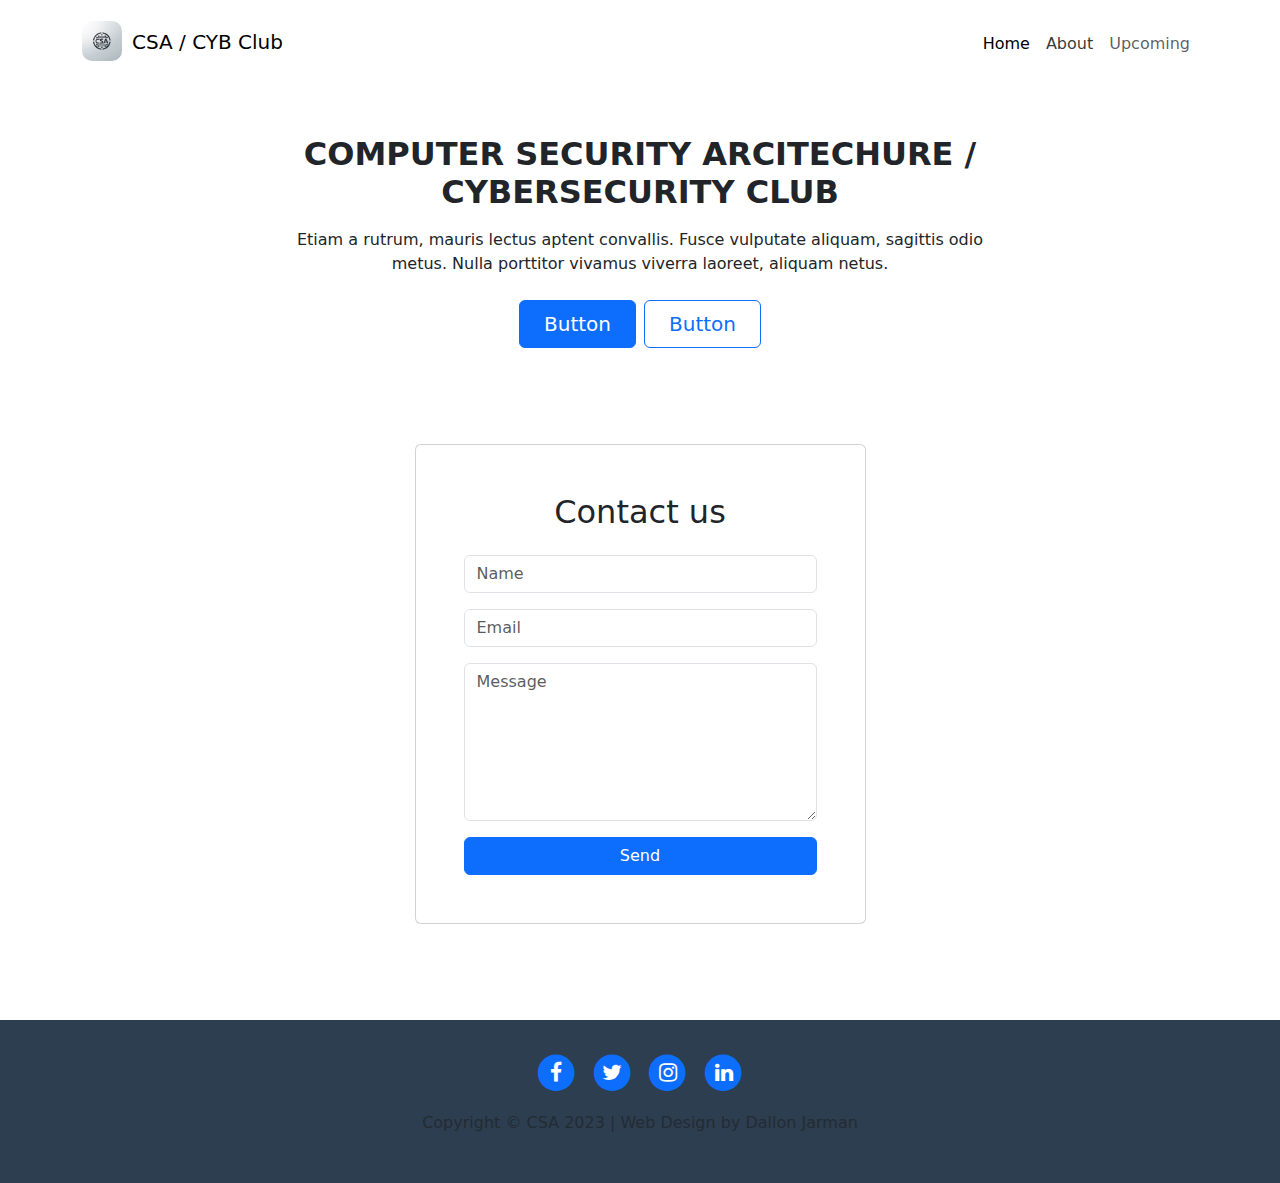
<file: index.html>
<!DOCTYPE html>
<html data-bs-theme="auto" lang="en">

<head>
    <meta charset="utf-8">
    <meta name="viewport" content="width=device-width, initial-scale=1.0, shrink-to-fit=no">
    <title>CSA Club</title>
    <script>
        (function() {

            // JavaScript snippet handling Dark/Light mode switching

            const getStoredTheme = () => localStorage.getItem('theme');
            const setStoredTheme = theme => localStorage.setItem('theme', theme);
            const forcedTheme = document.documentElement.getAttribute('data-bss-forced-theme');

            const getPreferredTheme = () => {

                if (forcedTheme) return forcedTheme;

                const storedTheme = getStoredTheme();
                if (storedTheme) {
                    return storedTheme;
                }

                const pageTheme = document.documentElement.getAttribute('data-bs-theme');

                if (pageTheme) {
                    return pageTheme;
                }

                return window.matchMedia('(prefers-color-scheme: dark)').matches ? 'dark' : 'light';
            }

            const setTheme = theme => {
                if (theme === 'auto' && window.matchMedia('(prefers-color-scheme: dark)').matches) {
                    document.documentElement.setAttribute('data-bs-theme', 'dark');
                } else {
                    document.documentElement.setAttribute('data-bs-theme', theme);
                }
            }

            setTheme(getPreferredTheme());

            const showActiveTheme = (theme, focus = false) => {
                const themeSwitchers = [].slice.call(document.querySelectorAll('.theme-switcher'));

                if (!themeSwitchers.length) return;

                document.querySelectorAll('[data-bs-theme-value]').forEach(element => {
                    element.classList.remove('active');
                    element.setAttribute('aria-pressed', 'false');
                });

                for (const themeSwitcher of themeSwitchers) {

                    const btnToActivate = themeSwitcher.querySelector('[data-bs-theme-value="' + theme + '"]');

                    if (btnToActivate) {
                        btnToActivate.classList.add('active');
                        btnToActivate.setAttribute('aria-pressed', 'true');
                    }
                }
            }

            window.matchMedia('(prefers-color-scheme: dark)').addEventListener('change', () => {
                const storedTheme = getStoredTheme();
                if (storedTheme !== 'light' && storedTheme !== 'dark') {
                    setTheme(getPreferredTheme());
                }
            });

            window.addEventListener('DOMContentLoaded', () => {
                showActiveTheme(getPreferredTheme());

                document.querySelectorAll('[data-bs-theme-value]')
                    .forEach(toggle => {
                        toggle.addEventListener('click', (e) => {
                            e.preventDefault();
                            const theme = toggle.getAttribute('data-bs-theme-value');
                            setStoredTheme(theme);
                            setTheme(theme);
                            showActiveTheme(theme);
                        })
                    })
            });
        })();
    </script>
    <link rel="icon" type="image/webp" sizes="1024x1024" href="assets/img/icon.webp">
    <link rel="icon" type="image/webp" sizes="1024x1024" href="assets/img/icon.webp" media="(prefers-color-scheme: dark)">
    <link rel="icon" type="image/webp" sizes="1024x1024" href="assets/img/icon.webp">
    <link rel="icon" type="image/webp" sizes="1024x1024" href="assets/img/icon.webp" media="(prefers-color-scheme: dark)">
    <link rel="icon" type="image/webp" sizes="1024x1024" href="assets/img/icon.webp">
    <link rel="icon" type="image/webp" sizes="1024x1024" href="assets/img/icon.webp">
    <link rel="icon" type="image/webp" sizes="1024x1024" href="assets/img/icon.webp">
    <link rel="stylesheet" href="assets/bootstrap/css/bootstrap.min.css">
    <link rel="stylesheet" href="https://fonts.googleapis.com/css?family=Actor&amp;display=swap">
    <link rel="stylesheet" href="https://fonts.googleapis.com/css?family=Roboto+Condensed:400,400i,700,700i">
    <link rel="stylesheet" href="assets/fonts/font-awesome.min.css">
    <link rel="stylesheet" href="assets/css/404-NOT-FOUND-animated-v2.compiled.css">
    <link rel="stylesheet" href="assets/css/Footer-with-social-media-icons.css">
    <link rel="stylesheet" href="assets/css/styles.css">
    <link rel="stylesheet" href="assets/css/Ultimate-Event-Calendar.css">
</head>

<body>
    <nav class="navbar navbar-expand-md py-3">
        <div class="container"><a class="navbar-brand d-flex align-items-center" href="#"><span><img id="logo" src="assets/img/icon.webp" width="40px">CSA / CYB Club</span></a><button data-bs-toggle="collapse" class="navbar-toggler" data-bs-target="#navcol-2"><span class="visually-hidden">Toggle navigation</span><span class="navbar-toggler-icon"></span></button>
            <div class="collapse navbar-collapse" id="navcol-2">
                <ul class="navbar-nav ms-auto">
                    <li class="nav-item"><a class="nav-link active" href="index.html">Home</a></li>
                    <li class="nav-item"><a class="nav-link" href="about.html"><span style="color: var(--bs-nav-link-hover-color);">About</span></a></li>
                    <li class="nav-item"><a class="nav-link" href="upcoming.html">Upcoming</a></li>
                </ul>
            </div>
        </div>
    </nav>
    <section class="py-4 py-xl-5">
        <div class="container h-100">
            <div class="row h-100">
                <div class="col-md-10 col-xl-8 text-center d-flex d-sm-flex d-md-flex justify-content-center align-items-center mx-auto justify-content-md-start align-items-md-center justify-content-xl-center">
                    <div>
                        <h2 class="text-uppercase fw-bold mb-3">Computer Security Arcitechure / Cybersecurity Club</h2>
                        <p class="mb-4">Etiam a rutrum, mauris lectus aptent convallis. Fusce vulputate aliquam, sagittis odio metus. Nulla porttitor vivamus viverra laoreet, aliquam netus.</p><button class="btn btn-primary fs-5 me-2 py-2 px-4" type="button">Button</button><button class="btn btn-outline-primary fs-5 py-2 px-4" type="button">Button</button>
                    </div>
                </div>
            </div>
        </div>
    </section>
    <section class="position-relative py-4 py-xl-5">
        <div class="container position-relative">
            <div class="row d-flex justify-content-center">
                <div class="col-md-8 col-lg-6 col-xl-5 col-xxl-4">
                    <div class="card mb-5">
                        <div class="card-body p-sm-5">
                            <h2 class="text-center mb-4">Contact us</h2>
                            <form method="post">
                                <div class="mb-3"><input class="form-control" type="text" id="name-2" name="name" placeholder="Name"></div>
                                <div class="mb-3"><input class="form-control" type="email" id="email-2" name="email" placeholder="Email"></div>
                                <div class="mb-3"><textarea class="form-control" id="message-2" name="message" rows="6" placeholder="Message"></textarea></div>
                                <div><button class="btn btn-primary d-block w-100" type="submit">Send </button></div>
                            </form>
                        </div>
                    </div>
                </div>
            </div>
        </div>
    </section>
    <footer id="footerpad">
        <div class="container">
            <div class="row">
                <div class="col-md-6 col-lg-8 mx-auto">
                    <ul class="list-inline text-center">
                        <li class="list-inline-item"><a href="#"><span class="fa-stack fa-lg"><i class="fa fa-circle fa-stack-2x"></i><i class="fa fa-facebook fa-stack-1x fa-inverse"></i></span></a></li>
                        <li class="list-inline-item"><a href="#"><span class="fa-stack fa-lg"><i class="fa fa-circle fa-stack-2x"></i><i class="fa fa-twitter fa-stack-1x fa-inverse"></i></span></a></li>
                        <li class="list-inline-item"><a href="#"><span class="fa-stack fa-lg"><i class="fa fa-circle fa-stack-2x"></i><i class="fa fa-instagram fa-stack-1x fa-inverse"></i></span></a></li>
                        <li class="list-inline-item"><a href="#"><span class="fa-stack fa-lg"><i class="fa fa-circle fa-stack-2x"></i><i class="fa fa-linkedin fa-stack-1x fa-inverse"></i></span></a></li>
                    </ul>
                    <p class="copyright text-muted text-center">Copyright © CSA 2023 | Web Design by Dallon Jarman</p>
                </div>
            </div>
        </div>
    </footer>
    <script src="assets/bootstrap/js/bootstrap.min.js"></script>
    <script src="assets/js/bs-init.js"></script>
    <script src="assets/js/Ultimate-Event-Calendar.js"></script>
</body>

</html>
</file>
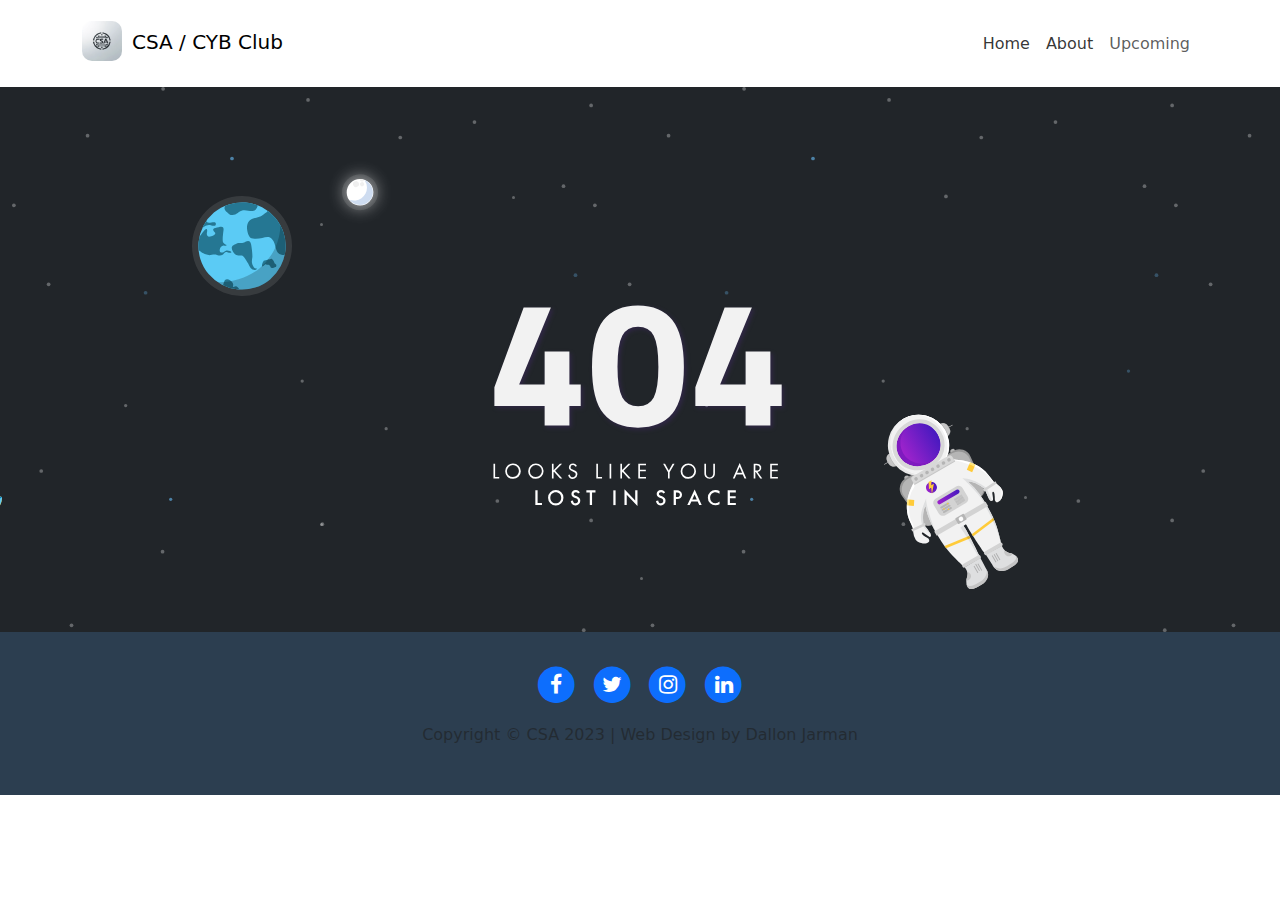
<file: error404.html>
<!DOCTYPE html>
<html data-bs-theme="auto" lang="en">

<head>
    <meta charset="utf-8">
    <meta name="viewport" content="width=device-width, initial-scale=1.0, shrink-to-fit=no">
    <title>CSA Club</title>
    <script>
        (function() {

            // JavaScript snippet handling Dark/Light mode switching

            const getStoredTheme = () => localStorage.getItem('theme');
            const setStoredTheme = theme => localStorage.setItem('theme', theme);
            const forcedTheme = document.documentElement.getAttribute('data-bss-forced-theme');

            const getPreferredTheme = () => {

                if (forcedTheme) return forcedTheme;

                const storedTheme = getStoredTheme();
                if (storedTheme) {
                    return storedTheme;
                }

                const pageTheme = document.documentElement.getAttribute('data-bs-theme');

                if (pageTheme) {
                    return pageTheme;
                }

                return window.matchMedia('(prefers-color-scheme: dark)').matches ? 'dark' : 'light';
            }

            const setTheme = theme => {
                if (theme === 'auto' && window.matchMedia('(prefers-color-scheme: dark)').matches) {
                    document.documentElement.setAttribute('data-bs-theme', 'dark');
                } else {
                    document.documentElement.setAttribute('data-bs-theme', theme);
                }
            }

            setTheme(getPreferredTheme());

            const showActiveTheme = (theme, focus = false) => {
                const themeSwitchers = [].slice.call(document.querySelectorAll('.theme-switcher'));

                if (!themeSwitchers.length) return;

                document.querySelectorAll('[data-bs-theme-value]').forEach(element => {
                    element.classList.remove('active');
                    element.setAttribute('aria-pressed', 'false');
                });

                for (const themeSwitcher of themeSwitchers) {

                    const btnToActivate = themeSwitcher.querySelector('[data-bs-theme-value="' + theme + '"]');

                    if (btnToActivate) {
                        btnToActivate.classList.add('active');
                        btnToActivate.setAttribute('aria-pressed', 'true');
                    }
                }
            }

            window.matchMedia('(prefers-color-scheme: dark)').addEventListener('change', () => {
                const storedTheme = getStoredTheme();
                if (storedTheme !== 'light' && storedTheme !== 'dark') {
                    setTheme(getPreferredTheme());
                }
            });

            window.addEventListener('DOMContentLoaded', () => {
                showActiveTheme(getPreferredTheme());

                document.querySelectorAll('[data-bs-theme-value]')
                    .forEach(toggle => {
                        toggle.addEventListener('click', (e) => {
                            e.preventDefault();
                            const theme = toggle.getAttribute('data-bs-theme-value');
                            setStoredTheme(theme);
                            setTheme(theme);
                            showActiveTheme(theme);
                        })
                    })
            });
        })();
    </script>
    <link rel="icon" type="image/webp" sizes="1024x1024" href="assets/img/icon.webp">
    <link rel="icon" type="image/webp" sizes="1024x1024" href="assets/img/icon.webp" media="(prefers-color-scheme: dark)">
    <link rel="icon" type="image/webp" sizes="1024x1024" href="assets/img/icon.webp">
    <link rel="icon" type="image/webp" sizes="1024x1024" href="assets/img/icon.webp" media="(prefers-color-scheme: dark)">
    <link rel="icon" type="image/webp" sizes="1024x1024" href="assets/img/icon.webp">
    <link rel="icon" type="image/webp" sizes="1024x1024" href="assets/img/icon.webp">
    <link rel="icon" type="image/webp" sizes="1024x1024" href="assets/img/icon.webp">
    <link rel="stylesheet" href="assets/bootstrap/css/bootstrap.min.css">
    <link rel="stylesheet" href="https://fonts.googleapis.com/css?family=Actor&amp;display=swap">
    <link rel="stylesheet" href="https://fonts.googleapis.com/css?family=Roboto+Condensed:400,400i,700,700i">
    <link rel="stylesheet" href="assets/fonts/font-awesome.min.css">
    <link rel="stylesheet" href="assets/css/404-NOT-FOUND-animated-v2.compiled.css">
    <link rel="stylesheet" href="assets/css/Footer-with-social-media-icons.css">
    <link rel="stylesheet" href="assets/css/styles.css">
    <link rel="stylesheet" href="assets/css/Ultimate-Event-Calendar.css">
</head>

<body>
    <nav class="navbar navbar-expand-md py-3">
        <div class="container"><a class="navbar-brand d-flex align-items-center" href="#"><span><img id="logo" src="assets/img/icon.webp" width="40px">CSA / CYB Club</span></a><button data-bs-toggle="collapse" class="navbar-toggler" data-bs-target="#navcol-2"><span class="visually-hidden">Toggle navigation</span><span class="navbar-toggler-icon"></span></button>
            <div class="collapse navbar-collapse" id="navcol-2">
                <ul class="navbar-nav ms-auto">
                    <li class="nav-item"><a class="nav-link active" href="index.html"><span style="color: var(--bs-nav-link-hover-color);">Home</span></a></li>
                    <li class="nav-item"><a class="nav-link" href="about.html"><span style="color: var(--bs-nav-link-hover-color);">About</span></a></li>
                    <li class="nav-item"><a class="nav-link" href="upcoming.html">Upcoming</a></li>
                </ul>
            </div>
        </div>
    </nav>
    <div class="container-fluid bg-dark" style="position: relative;">
  <div class="stars">
    <div class="central-body">
      <img class="image-404" src="assets/img/ipxcloud/404.svg" width="300px">
    </div>
    <div class="objects">
      <img class="object_rocket" src="assets/img/ipxcloud/rocket.svg" width="40px">
      <div class="earth-moon">
        <img class="object_earth" src="assets/img/ipxcloud/earth.svg" width="100px">
        <img class="object_moon" src="assets/img/ipxcloud/moon.svg" width="80px">
      </div>
      <div class="box_astronaut">
        <img class="object_astronaut" src="assets/img/ipxcloud/astronaut.svg" width="140px">
      </div>
    </div>
    <div class="glowing_stars">
      <div class="star"></div>
      <div class="star"></div>
      <div class="star"></div>
      <div class="star"></div>
      <div class="star"></div>

    </div>

  </div></div>
    <footer id="footerpad">
        <div class="container">
            <div class="row">
                <div class="col-md-6 col-lg-8 mx-auto">
                    <ul class="list-inline text-center">
                        <li class="list-inline-item"><a href="#"><span class="fa-stack fa-lg"><i class="fa fa-circle fa-stack-2x"></i><i class="fa fa-facebook fa-stack-1x fa-inverse"></i></span></a></li>
                        <li class="list-inline-item"><a href="#"><span class="fa-stack fa-lg"><i class="fa fa-circle fa-stack-2x"></i><i class="fa fa-twitter fa-stack-1x fa-inverse"></i></span></a></li>
                        <li class="list-inline-item"><a href="#"><span class="fa-stack fa-lg"><i class="fa fa-circle fa-stack-2x"></i><i class="fa fa-instagram fa-stack-1x fa-inverse"></i></span></a></li>
                        <li class="list-inline-item"><a href="#"><span class="fa-stack fa-lg"><i class="fa fa-circle fa-stack-2x"></i><i class="fa fa-linkedin fa-stack-1x fa-inverse"></i></span></a></li>
                    </ul>
                    <p class="copyright text-muted text-center">Copyright © CSA 2023 | Web Design by Dallon Jarman</p>
                </div>
            </div>
        </div>
    </footer>
    <script src="assets/bootstrap/js/bootstrap.min.js"></script>
    <script src="assets/js/bs-init.js"></script>
    <script src="assets/js/Ultimate-Event-Calendar.js"></script>
</body>

</html>
</file>
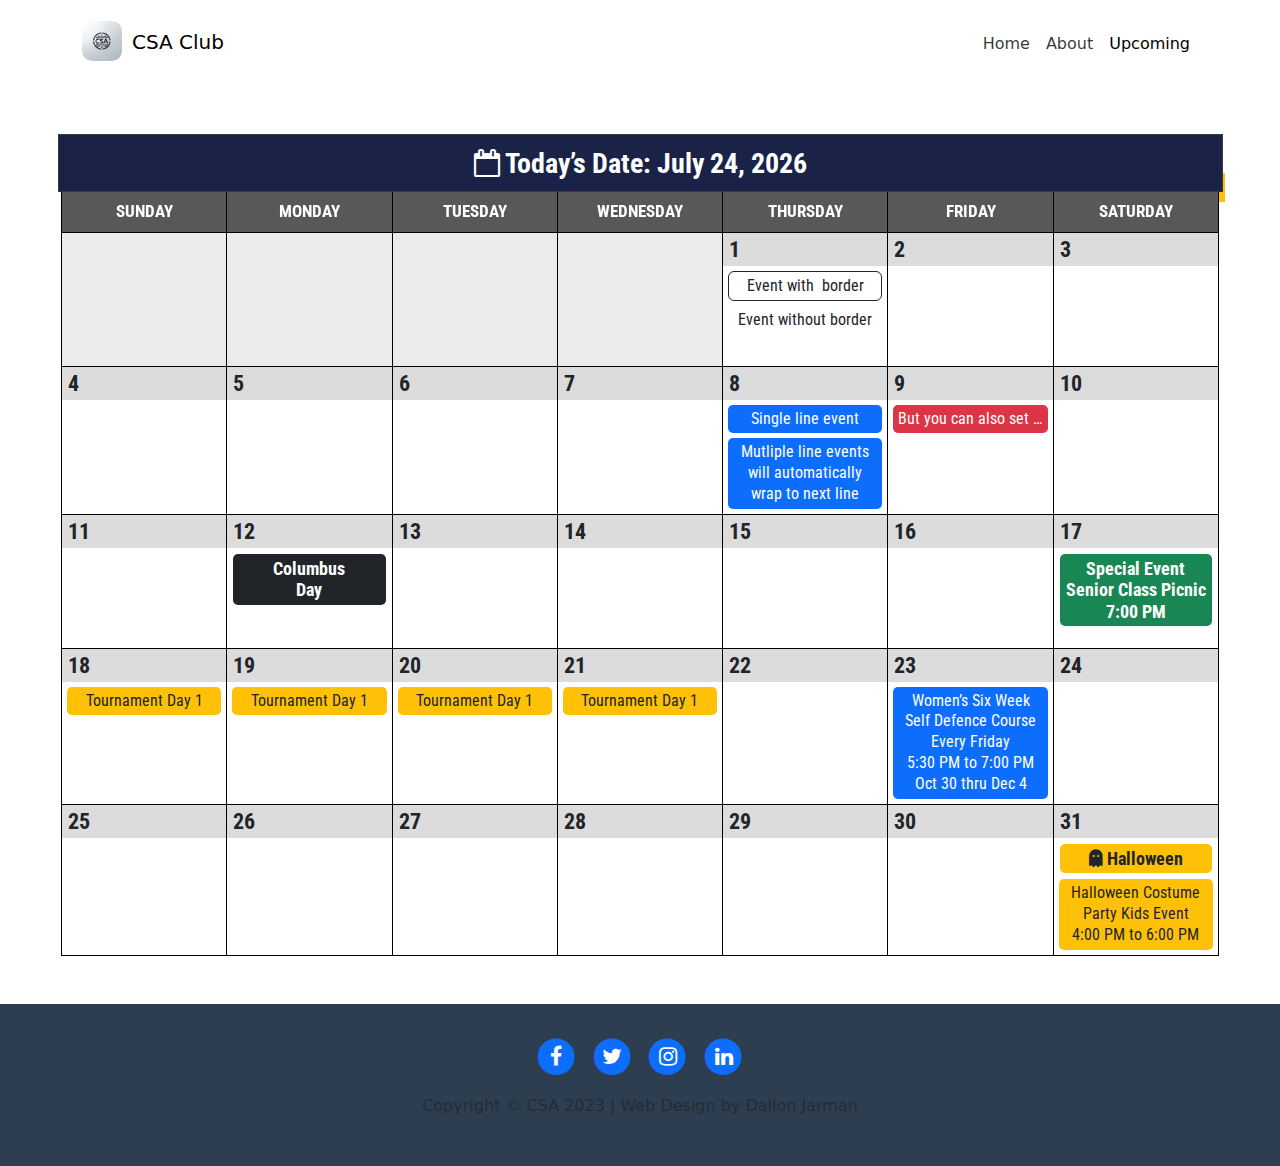
<file: upcoming.html>
<!DOCTYPE html>
<html data-bs-theme="auto" lang="en">

<head>
    <meta charset="utf-8">
    <meta name="viewport" content="width=device-width, initial-scale=1.0, shrink-to-fit=no">
    <title>CSA Club</title>
    <script>
        (function() {

            // JavaScript snippet handling Dark/Light mode switching

            const getStoredTheme = () => localStorage.getItem('theme');
            const setStoredTheme = theme => localStorage.setItem('theme', theme);
            const forcedTheme = document.documentElement.getAttribute('data-bss-forced-theme');

            const getPreferredTheme = () => {

                if (forcedTheme) return forcedTheme;

                const storedTheme = getStoredTheme();
                if (storedTheme) {
                    return storedTheme;
                }

                const pageTheme = document.documentElement.getAttribute('data-bs-theme');

                if (pageTheme) {
                    return pageTheme;
                }

                return window.matchMedia('(prefers-color-scheme: dark)').matches ? 'dark' : 'light';
            }

            const setTheme = theme => {
                if (theme === 'auto' && window.matchMedia('(prefers-color-scheme: dark)').matches) {
                    document.documentElement.setAttribute('data-bs-theme', 'dark');
                } else {
                    document.documentElement.setAttribute('data-bs-theme', theme);
                }
            }

            setTheme(getPreferredTheme());

            const showActiveTheme = (theme, focus = false) => {
                const themeSwitchers = [].slice.call(document.querySelectorAll('.theme-switcher'));

                if (!themeSwitchers.length) return;

                document.querySelectorAll('[data-bs-theme-value]').forEach(element => {
                    element.classList.remove('active');
                    element.setAttribute('aria-pressed', 'false');
                });

                for (const themeSwitcher of themeSwitchers) {

                    const btnToActivate = themeSwitcher.querySelector('[data-bs-theme-value="' + theme + '"]');

                    if (btnToActivate) {
                        btnToActivate.classList.add('active');
                        btnToActivate.setAttribute('aria-pressed', 'true');
                    }
                }
            }

            window.matchMedia('(prefers-color-scheme: dark)').addEventListener('change', () => {
                const storedTheme = getStoredTheme();
                if (storedTheme !== 'light' && storedTheme !== 'dark') {
                    setTheme(getPreferredTheme());
                }
            });

            window.addEventListener('DOMContentLoaded', () => {
                showActiveTheme(getPreferredTheme());

                document.querySelectorAll('[data-bs-theme-value]')
                    .forEach(toggle => {
                        toggle.addEventListener('click', (e) => {
                            e.preventDefault();
                            const theme = toggle.getAttribute('data-bs-theme-value');
                            setStoredTheme(theme);
                            setTheme(theme);
                            showActiveTheme(theme);
                        })
                    })
            });
        })();
    </script>
    <link rel="icon" type="image/webp" sizes="1024x1024" href="assets/img/icon.webp">
    <link rel="icon" type="image/webp" sizes="1024x1024" href="assets/img/icon.webp" media="(prefers-color-scheme: dark)">
    <link rel="icon" type="image/webp" sizes="1024x1024" href="assets/img/icon.webp">
    <link rel="icon" type="image/webp" sizes="1024x1024" href="assets/img/icon.webp" media="(prefers-color-scheme: dark)">
    <link rel="icon" type="image/webp" sizes="1024x1024" href="assets/img/icon.webp">
    <link rel="icon" type="image/webp" sizes="1024x1024" href="assets/img/icon.webp">
    <link rel="icon" type="image/webp" sizes="1024x1024" href="assets/img/icon.webp">
    <link rel="stylesheet" href="assets/bootstrap/css/bootstrap.min.css">
    <link rel="stylesheet" href="https://fonts.googleapis.com/css?family=Actor&amp;display=swap">
    <link rel="stylesheet" href="https://fonts.googleapis.com/css?family=Roboto+Condensed:400,400i,700,700i">
    <link rel="stylesheet" href="assets/fonts/fontawesome-all.min.css">
    <link rel="stylesheet" href="assets/fonts/font-awesome.min.css">
    <link rel="stylesheet" href="assets/fonts/fontawesome5-overrides.min.css">
    <link rel="stylesheet" href="assets/css/404-NOT-FOUND-animated-v2.compiled.css">
    <link rel="stylesheet" href="assets/css/Footer-with-social-media-icons.css">
    <link rel="stylesheet" href="assets/css/styles.css">
    <link rel="stylesheet" href="assets/css/Ultimate-Event-Calendar.css">
</head>

<body>
    <nav class="navbar navbar-expand-md py-3">
        <div class="container"><a class="navbar-brand d-flex align-items-center" href="#"><span><img id="logo" src="assets/img/icon.webp" width="40px">CSA Club</span></a><button data-bs-toggle="collapse" class="navbar-toggler" data-bs-target="#navcol-2"><span class="visually-hidden">Toggle navigation</span><span class="navbar-toggler-icon"></span></button>
            <div class="collapse navbar-collapse" id="navcol-2">
                <ul class="navbar-nav ms-auto">
                    <li class="nav-item"><a class="nav-link active" href="index.html"><span style="color: var(--bs-nav-link-hover-color);">Home</span></a></li>
                    <li class="nav-item"><a class="nav-link" href="about.html"><span style="color: var(--bs-nav-link-hover-color);">About</span></a></li>
                    <li class="nav-item"><a class="nav-link" href="upcoming.html"><span style="color: var(--bs-navbar-active-color);">Upcoming</span></a></li>
                </ul>
            </div>
        </div>
    </nav>
    <div class="mt-5 mb-5">
        <div class="container" id="cal"><i class="fa fa-calendar-o d-none"></i>
            <div class="row date-cont date-sticky">
                <div class="col">
                    <p class="text-center text-white mb-2 mt-2" id="year"></p>
                </div>
            </div>
            <div class="row d-none d-md-flex seven-cols days-sticky">
                <div class="col-md-1 day days">
                    <p class="text-center text-white">SUNDAY</p>
                </div>
                <div class="col-md-1 day days">
                    <p class="text-center text-white">MONDAY</p>
                </div>
                <div class="col-md-1 day days">
                    <p class="text-center text-white">TUESDAY</p>
                </div>
                <div class="col-md-1 day days">
                    <p class="text-center text-white">WEDNESDAY</p>
                </div>
                <div class="col-md-1 day days">
                    <p class="text-center text-white">THURSDAY</p>
                </div>
                <div class="col-md-1 day days">
                    <p class="text-center text-white">FRIDAY</p>
                </div>
                <div class="col-md-1 day days">
                    <p class="text-center text-white">SATURDAY</p>
                </div>
            </div>
            <div class="row seven-cols">
                <div class="col-md-1 text-truncate d-none d-md-block ps-1 pe-1 day-blank"></div>
                <div class="col-md-1 text-truncate d-none d-md-block ps-1 pe-1 day-blank"></div>
                <div class="col-md-1 text-truncate d-none d-md-block ps-1 pe-1 day-blank"></div>
                <div class="col-md-1 text-truncate d-none d-md-block ps-1 pe-1 day-blank"></div>
                <div class="col-md-1 day bg-events">
                    <p class="date">1</p>
                    <p class="text-center border rounded border-dark event" data-bs-toggle="tooltip" data-bss-tooltip="" title="Click for more info">Event with&nbsp; border</p>
                    <p class="text-center event" data-bs-toggle="tooltip" data-bss-tooltip="" title="Click for more info">Event without border</p>
                </div>
                <div class="col-md-1 day bg-events">
                    <p class="date">2</p>
                </div>
                <div class="col-md-1 day bg-events">
                    <p class="date">3</p>
                </div>
                <div class="col-md-1 day bg-events">
                    <p class="date">4</p>
                </div>
                <div class="col-md-1 day bg-events">
                    <p class="date">5</p>
                </div>
                <div class="col-md-1 day bg-events">
                    <p class="date">6</p>
                </div>
                <div class="col-md-1 day bg-events">
                    <p class="date">7</p>
                </div>
                <div class="col-md-1 day bg-events">
                    <p class="date">8</p>
                    <p class="text-center text-white bg-primary event" data-bs-toggle="tooltip" data-bss-tooltip="" title="Click for more info">Single line event</p>
                    <p class="text-center text-white bg-primary event" data-bs-toggle="tooltip" data-bss-tooltip="" title="Click for more info">Mutliple line events will automatically wrap to next line</p>
                </div>
                <div class="col-md-1 day bg-events">
                    <p class="date">9</p>
                    <p class="text-truncate text-center text-white bg-danger event" data-bs-toggle="tooltip" data-bss-tooltip="" title="Click for more info">But you can also set the longer event to truncate</p>
                </div>
                <div class="col-md-1 day bg-events">
                    <p class="date">10</p>
                </div>
                <div class="col-md-1 day bg-events">
                    <p class="date">11</p>
                </div>
                <div class="col-md-1 day bg-events">
                    <p class="date">12</p>
                    <p class="text-center text-white bg-dark event event-spec">Columbus<br>Day</p>
                </div>
                <div class="col-md-1 day bg-events">
                    <p class="date">13</p>
                </div>
                <div class="col-md-1 day bg-events">
                    <p class="date">14</p>
                </div>
                <div class="col-md-1 day bg-events">
                    <p class="date">15</p>
                </div>
                <div class="col-md-1 day bg-events">
                    <p class="date">16</p>
                </div>
                <div class="col-md-1 day bg-events">
                    <p class="date">17</p>
                    <p class="text-center text-white bg-success event event-spec">Special Event<br>Senior Class Picnic 7:00 PM</p>
                </div>
                <div class="col-md-1 day bg-events">
                    <p class="date">18</p>
                    <p class="text-center text-body bg-warning event event-next" data-bs-toggle="tooltip" data-bss-tooltip="">Tournament Day 1</p>
                </div>
                <div class="col-md-1 day bg-events">
                    <p class="date">19</p>
                    <p class="text-center text-body bg-warning event event-next" data-bs-toggle="tooltip" data-bss-tooltip="">Tournament Day 1</p>
                </div>
                <div class="col-md-1 day bg-events">
                    <p class="text-nowrap date">20</p>
                    <p class="text-center text-body bg-warning event" data-bs-toggle="tooltip" data-bss-tooltip="">Tournament Day 1</p>
                </div>
                <div class="col-md-1 day bg-events">
                    <p class="date">21</p>
                    <p class="text-center text-body bg-warning event event-prev" data-bs-toggle="tooltip" data-bss-tooltip="">Tournament Day 1</p>
                </div>
                <div class="col-md-1 day bg-events">
                    <p class="date">22</p>
                </div>
                <div class="col-md-1 day bg-events">
                    <p class="date">23</p>
                    <p class="text-center text-white bg-primary event" data-bs-toggle="tooltip" data-bss-tooltip="" title="Click for more info">Women’s Six Week Self Defence Course<br>Every Friday<br>5:30 PM to 7:00 PM<br>Oct 30 thru Dec 4<br></p>
                </div>
                <div class="col-md-1 day bg-events">
                    <p class="date">24</p>
                </div>
                <div class="col-md-1 day bg-events">
                    <p class="text-nowrap date">25</p>
                </div>
                <div class="col-md-1 day bg-events">
                    <p class="date">26</p>
                </div>
                <div class="col-md-1 day bg-events">
                    <p class="date">27</p>
                </div>
                <div class="col-md-1 day bg-events">
                    <p class="date">28</p>
                </div>
                <div class="col-md-1 day bg-events">
                    <p class="date">29</p>
                </div>
                <div class="col-md-1 day bg-events">
                    <p class="date">30</p><a href="#"></a>
                </div>
                <div class="col-md-1 day bg-events">
                    <p class="date">31</p>
                    <p class="text-center bg-warning event event-spec"><i class="fas fa-ghost"></i>&nbsp;Halloween</p><a href="#">
                        <p class="text-center text-body bg-warning event" data-bs-toggle="tooltip" data-bss-tooltip="" title="Click for more info">Halloween Costume Party Kids Event<br>4:00 PM to 6:00 PM<br></p>
                    </a>
                </div>
            </div>
        </div>
    </div>
    <footer id="footerpad">
        <div class="container">
            <div class="row">
                <div class="col-md-6 col-lg-8 mx-auto">
                    <ul class="list-inline text-center">
                        <li class="list-inline-item"><a href="#"><span class="fa-stack fa-lg"><i class="fa fa-circle fa-stack-2x"></i><i class="fa fa-facebook fa-stack-1x fa-inverse"></i></span></a></li>
                        <li class="list-inline-item"><a href="#"><span class="fa-stack fa-lg"><i class="fa fa-circle fa-stack-2x"></i><i class="fa fa-twitter fa-stack-1x fa-inverse"></i></span></a></li>
                        <li class="list-inline-item"><a href="#"><span class="fa-stack fa-lg"><i class="fa fa-circle fa-stack-2x"></i><i class="fa fa-instagram fa-stack-1x fa-inverse"></i></span></a></li>
                        <li class="list-inline-item"><a href="#"><span class="fa-stack fa-lg"><i class="fa fa-circle fa-stack-2x"></i><i class="fa fa-linkedin fa-stack-1x fa-inverse"></i></span></a></li>
                    </ul>
                    <p class="copyright text-muted text-center">Copyright © CSA 2023 | Web Design by Dallon Jarman</p>
                </div>
            </div>
        </div>
    </footer>
    <script src="assets/bootstrap/js/bootstrap.min.js"></script>
    <script src="assets/js/bs-init.js"></script>
    <script src="assets/js/Ultimate-Event-Calendar.js"></script>
</body>

</html>
</file>
<file: assets/css/Footer-with-social-media-icons.css>
#footerpad {
  padding-top: 2rem;
  padding-bottom: 2rem;
  background-color: #2c3e50;
  color: #fff;
}
</file>
<file: assets/css/styles.css>
body {
}

.navbar {
  background-color: rgba(var(--bs-dark-rgb),var(--bs-bg-opacity))!important;
}

footer {
  /*position: fixed;*/
  left: 0;
  bottom: 0;
  width: 100%;
}

#logo {
  margin-bottom: 5px;
  width: 40px;
  margin-right: 10px;
  border-radius: 10px;
}

#title {
  padding-top: var(--bs-navbar-padding-y);
  padding-bottom: var(--bs-navbar-brand-padding-y);
  margin-right: var(--bs-navbar-brand-margin-end);
  text-decoration: none !important;
  text-underline-offset: 100px;
  font-size: var(--bs-navbar-brand-font-size);
  color: var(--bs-navbar-brand-color);
  white-space: nowrap;
}
</file>
<file: assets/css/Ultimate-Event-Calendar.css>
#cal .date-sticky {
  position: sticky;
  top: 0px;
  z-index: 99;
}

#cal .days-sticky {
  position: sticky;
  z-index: 10;
}

@media (min-width: 768px) {
  #cal .days-sticky {
    position: sticky;
    z-index: 10;
    top: 56px;
  }
}

#cal {
  line-height: 1.5;
}

@media (min-width: 768px) {
  #cal {
    position: relative;
    padding: 0;
    left: 4px;
    width: 100%;
  }
}

@media (min-width: 768px) {
  #cal .seven-cols .col-md-1, .seven-cols .col-sm-1, .seven-cols .col-lg-1 {
    width: 100%;
    max-width: 14.285714285714285714285714285714% !important;
    flex: none !important;
  }
}

@media (min-width: 992px) {
  #cal .seven-cols .col-md-1, .seven-cols .col-sm-1, .seven-cols .col-lg-1 {
    width: 14.285714285714285714285714285714%;
  }
}

@media (min-width: 1200px) {
  #cal .seven-cols .col-md-1, .seven-cols .col-sm-1, .seven-cols .col-lg-1 {
    width: 14.285714285714285714285714285714%;
  }
}

#cal .date-cont {
  background: #1a2347;
  height: calc(30px + 4vw);
  margin-left: -17px;
}

@media (min-width: 768px) {
  #cal .event-next:after {
    content: " ";
    display: block;
    position: absolute;
    top: 38px;
    right: -11px;
    background-color: inherit;
    z-index: 2;
    padding: 4px 8px;
    white-space: pre;
  }
}

@media (min-width: 768px) {
  #cal .event-prev:before {
    content: " ";
    display: block;
    position: absolute;
    top: 38px;
    left: -11px;
    background-color: inherit;
    z-index: 2;
    padding: 4px 8px;
    white-space: pre;
  }
}

@media (min-width: 576px) {
  #cal .date-cont {
    margin-left: -15px;
    height: 56px;
    width: 105.8%;
    outline: solid .5px #343A40;
  }
}

@media (min-width: 768px) {
  #cal .date-cont {
    width: 103.2%;
  }
}

@media (min-width: 992px) {
  #cal .date-cont {
    width: 102.3%;
  }
}

@media (min-width: 1200px) {
  #cal .date-cont {
    width: 102%;
  }
}

#cal .day-blank {
  border: solid 1px black;
  background: #ebebeb;
  margin: -1px 0 0 -1px;
  min-height: 100%;
}

#cal .date {
  font-family: 'Roboto Condensed';
  font-size: 22px;
  font-weight: 700;
  background: rgb(220,220,220);
  padding-left: 6px;
  margin-bottom: 0;
}

@media (min-width: 768px) {
  #cal .date {
    font-family: 'Roboto Condensed';
    font-size: 22px;
    font-weight: 700;
    background: rgb(220,220,220);
    padding-left: 6px;
    margin-bottom: 0;
  }
}

@media (min-width: 768px) {
  #cal .date {
    margin-bottom: 3px;
  }
}

#cal .day {
  border: solid 1px black;
  margin: -1px 0 0 -1px;
  min-height: 100%;
  padding: 0;
}

#cal .days p {
  font-family: 'Roboto Condensed';
  font-size: 17px;
  font-weight: 700;
  color: white;
  margin-bottom: 0;
  padding: 8px 0 7px 0;
  background: rgb(88,88,88);
}

#cal .bg-events {
  background: rgb(255,255,255);
}

@media (min-width: 768px) {
  #cal .bg-events {
    min-height: 135px;
  }
}

#cal .event {
  font-family: 'Roboto Condensed';
  font-size: 16px;
  margin: 5px;
  padding: 4px 5px;
  text-align: center;
  overflow: visible;
  border-radius: 5px;
  overflow: hidden;
  text-overflow: ellipsis;
  line-height: 1.3;
}

@media (min-width: 768px) {
  #cal .event {
    font-size: 13px;
    text-align: left;
  }
}

@media (min-width: 992px) {
  #cal .event {
    letter-spacing: normal;
    font-size: 14px;
  }
}

@media (min-width: 1200px) {
  #cal .event {
    font-size: 16px;
  }
}

#cal .event-spec {
  font-size: 18px;
  font-weight: 700;
  line-height: 1.2;
  border-radius: 5px;
  margin: 6px;
  padding: 4px;
}

#year {
  font-family: 'Roboto Condensed';
  position: relative;
  font-size: calc(8px + 3vw);
  font-weight: 700;
  width: 100%;
  white-space: nowrap;
  /*top: .3vw;*/
}

@media (min-width: 576px) {
  #year {
    font-size: 28px;
    top: 0px;
  }
}

#cal a {
  text-decoration: none;
  transition: all .3s;
}
</file>
<file: assets/css/404-NOT-FOUND-animated-v2.compiled.css>
@-moz-keyframes rocket-movement {
  100% {
    -moz-transform: translate(1200px, -600px);
  }
}
@-webkit-keyframes rocket-movement {
  100% {
    -webkit-transform: translate(1200px, -600px);
  }
}
@keyframes rocket-movement {
  100% {
    transform: translate(1200px, -600px);
  }
}
@-moz-keyframes spin-earth {
  100% {
    -moz-transform: rotate(-360deg);
    transition: transform 20s;
  }
}
@-webkit-keyframes spin-earth {
  100% {
    -webkit-transform: rotate(-360deg);
    transition: transform 20s;
  }
}
@keyframes spin-earth {
  100% {
    -webkit-transform: rotate(-360deg);
    transform: rotate(-360deg);
    transition: transform 20s;
  }
}
@-moz-keyframes move-astronaut {
  100% {
    -moz-transform: translate(-160px, -160px);
  }
}
@-webkit-keyframes move-astronaut {
  100% {
    -webkit-transform: translate(-160px, -160px);
  }
}
@keyframes move-astronaut {
  100% {
    -webkit-transform: translate(-160px, -160px);
    transform: translate(-160px, -160px);
  }
}
@-moz-keyframes rotate-astronaut {
  100% {
    -moz-transform: rotate(-720deg);
  }
}
@-webkit-keyframes rotate-astronaut {
  100% {
    -webkit-transform: rotate(-720deg);
  }
}
@keyframes rotate-astronaut {
  100% {
    -webkit-transform: rotate(-720deg);
    transform: rotate(-720deg);
  }
}
@-moz-keyframes glow-star {
  40% {
    -moz-opacity: 0.3;
  }
  90%, 100% {
    -moz-opacity: 1;
    -moz-transform: scale(1.2);
  }
}
@-webkit-keyframes glow-star {
  40% {
    -webkit-opacity: 0.3;
  }
  90%, 100% {
    -webkit-opacity: 1;
    -webkit-transform: scale(1.2);
  }
}
@keyframes glow-star {
  40% {
    -webkit-opacity: 0.3;
    opacity: 0.3;
  }
  90%, 100% {
    -webkit-opacity: 1;
    opacity: 1;
    -webkit-transform: scale(1.2);
    transform: scale(1.2);
    border-radius: 999999px;
  }
}
.spin-earth-on-hover {
  transition: ease 200s !important;
  transform: rotate(-3600deg) !important;
}

.custom-navbar {
  padding-top: 15px;
}

.btn-request {
  padding: 10px 25px;
  border: 1px solid #FFCB39;
  border-radius: 100px;
  font-weight: 400;
}

.btn-request:hover {
  background-color: #FFCB39;
  color: #fff;
  transform: scale(1.05);
  box-shadow: 0px 20px 20px rgba(0, 0, 0, 0.1);
}

.btn-go-home {
  position: relative;
  z-index: 200;
  margin: 15px auto;
  width: 100px;
  padding: 10px 15px;
  border: 1px solid #35BCDC;
  border-radius: 100px;
  font-weight: 400;
  display: block;
  color: white;
  text-align: center;
  text-decoration: none;
  letter-spacing: 2px;
  font-size: 11px;
  background-color: #35BCDC;
  -webkit-transition: all 0.3s ease-in;
  -moz-transition: all 0.3s ease-in;
  -ms-transition: all 0.3s ease-in;
  -o-transition: all 0.3s ease-in;
  transition: all 0.3s ease-in;
}

.btn-go-home:hover {
  background-color: #35BCDC;
  color: #fff;
  transform: scale(1.05);
  box-shadow: 0px 20px 20px rgba(0, 0, 0, 0.1);
}

.central-body {
  /*    width: 100%;*/
  padding: 17% 5% 10% 5%;
  text-align: center;
}

.objects img {
  z-index: 90;
  pointer-events: none;
}

.object_rocket {
  z-index: 95;
  position: absolute;
  transform: translateX(-50px);
  top: 75%;
  pointer-events: none;
  animation: rocket-movement 200s linear infinite both running;
}

.object_earth {
  position: absolute;
  top: 20%;
  left: 15%;
  z-index: 90;
  /*    animation: spin-earth 100s infinite linear both;*/
}

.object_moon {
  position: absolute;
  top: 12%;
  left: 25%;
  /*
      transform: rotate(0deg);
      transition: transform ease-in 99999999999s;
  */
}

.object_astronaut {
  animation: rotate-astronaut 200s infinite linear both alternate;
}

.box_astronaut {
  z-index: 110 !important;
  position: absolute;
  top: 60%;
  right: 20%;
  will-change: transform;
  animation: move-astronaut 50s infinite linear both alternate;
}

.image-404 {
  position: relative;
  z-index: 100;
  pointer-events: none;
}

.stars {
  background: url(../../assets/img/ipxcloud/overlay_stars.svg);
  background-repeat: repeat;
  background-size: contain;
  background-position: left top;
}

.glowing_stars .star {
  position: absolute;
  border-radius: 100%;
  background-color: #fff;
  width: 3px;
  height: 3px;
  opacity: 0.3;
  will-change: opacity;
}

.glowing_stars .star:nth-child(1) {
  top: 80%;
  left: 25%;
  animation: glow-star 2s infinite ease-in-out alternate 1s;
}

.glowing_stars .star:nth-child(2) {
  top: 20%;
  left: 40%;
  animation: glow-star 2s infinite ease-in-out alternate 3s;
}

.glowing_stars .star:nth-child(3) {
  top: 25%;
  left: 25%;
  animation: glow-star 2s infinite ease-in-out alternate 5s;
}

.glowing_stars .star:nth-child(4) {
  top: 75%;
  left: 80%;
  animation: glow-star 2s infinite ease-in-out alternate 7s;
}

.glowing_stars .star:nth-child(5) {
  top: 90%;
  left: 50%;
  animation: glow-star 2s infinite ease-in-out alternate 9s;
}

@media only screen and (max-width: 600px) {
  .navbar-links {
    display: none;
  }
  .custom-navbar {
    text-align: center;
  }
  .brand-logo img {
    width: 120px;
  }
  .box_astronaut {
    top: 70%;
  }
  .central-body {
    padding-top: 25%;
  }
}
.container-404 {
  min-height: 600px !important;
}
</file>
<file: assets/fonts/fontawesome5-overrides.min.css>
.fab.fa-bitcoin:before{content:"\f379"}.far.fa-calendar:before,.fas.fa-calendar:before{content:"\f133"}.far.fa-clipboard:before,.fas.fa-clipboard:before{content:"\f328"}.fab.fa-facebook-f:before{content:"\f39e"}.fab.fa-google-plus:before{content:"\f2b3"}.fas.fa-hotel:before{content:"\f594"}.fab.fa-linkedin:before{content:"\f08c"}.fas.fa-reply:before{content:"\f3e5"}.fas.fa-thermometer:before{content:"\f491"}.fab.fa-vimeo:before{content:"\f40a"}.far.fa-window-close:before,.fas.fa-window-close:before{content:"\f410"}.fab.fa-youtube-square:before{content:"\f431"}
</file>
